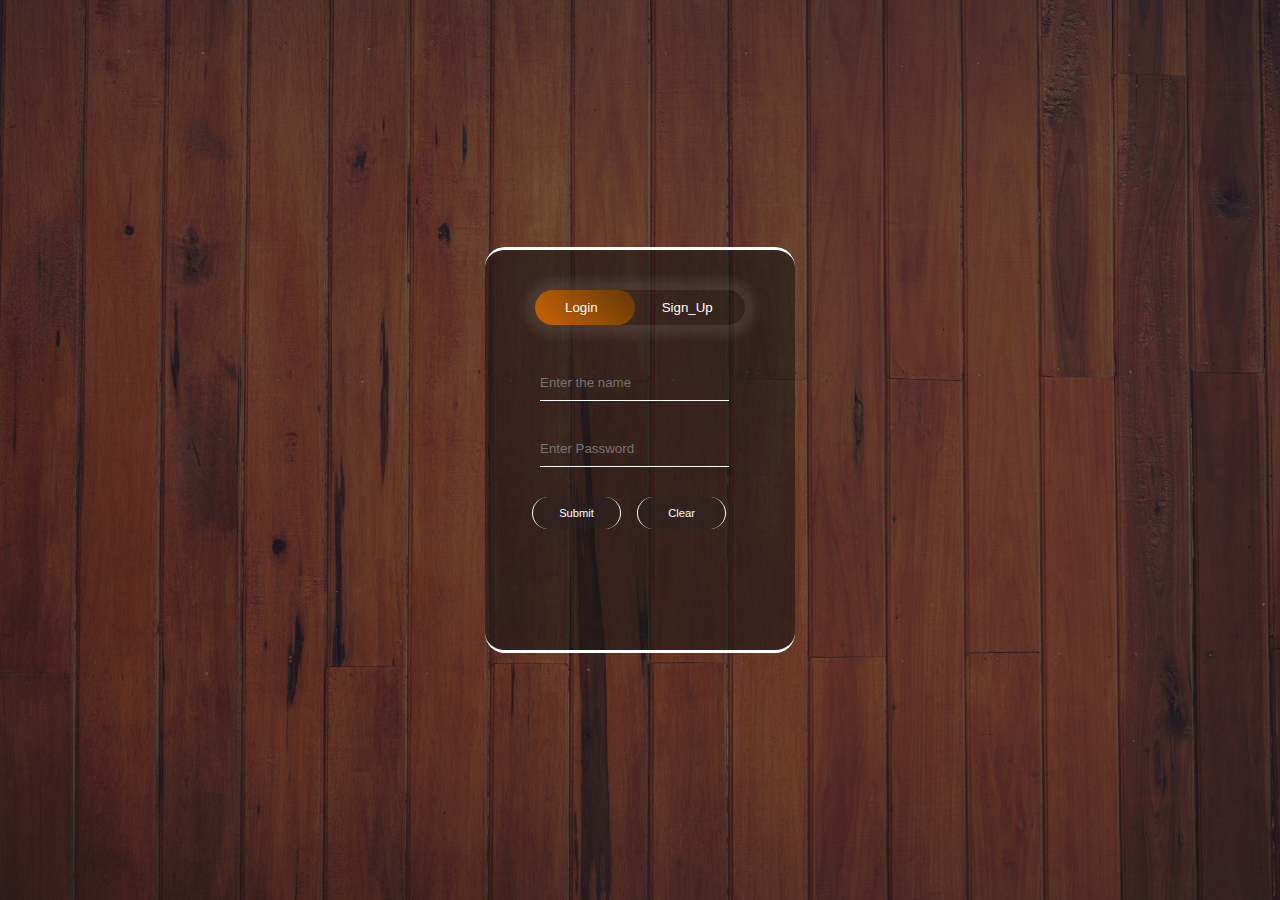
<file: Clinic_Management_System/index.html>
<html lang="en">
<head>
	<meta charset="UTF-8">
	<meta name="viewport" content="width=device-width, initial-scale=1.0">
	<title>Document</title>
	<link rel="stylesheet" href="css/a.css">
</head>
<body>
	<div class="container_class">
		<div class="form_box">
			<div class="button-box">
				<div id="toggle-btn"></div>
				<button type="button" class="toggle_button" onclick="login()">
					Login
				</button>
				<button type="button" class="toggle_button" onclick="signup()">
					Sign_Up
				</button>
			</div>
			<form action = "#" method = "post" id="Login_form_tag" class="input_items">
				<input type="text" name="login" class="input_fields" placeholder="Enter the name" required>
				<input type="text" name="password" class="input_fields" placeholder="Enter Password" required>
				<button type="submit" class="login_form_btn">Submit</button>
				<button type="reset" class="login_form_btn">Clear</button>
			</form>
			<!-- invisible_form -->
			<form id="signup_form_tag" class="input_items">
				<input type="text" name="username" class="input_fields" placeholder="Enter the name" required>
				<input type="email" name="email" class="input_fields" placeholder="Enter the name" required>
				<input type="text" name="password" class="input_fields" placeholder="Enter Password" required>
				<input type="text" name="confirm_password" class="input_fields" placeholder="Confirm Password" required>
				<button type="submit" class="login_form_btn">Submit</button>
				<button type="reset" class="login_form_btn">Clear</button>
			</form>
			<!-- invisibility ends here-->
		</div>
	</div>

	<script>
		var axis_x_index = document.getElementById("Login_form_tag");
		var axis_y_index = document.getElementById("signup_form_tag");
		var axis_z_index = document.getElementById("toggle-btn");
		
		function signup()
		{
			axis_x_index.style.left = "-420px"
			axis_y_index.style.left = "50px"
			axis_z_index.style.left = "110px"

		}

		function login()
		{
			axis_x_index.style.left = "50px"
			axis_y_index.style.left = "450px"
			axis_z_index.style.left = "0px"
		}
</script>
</body>
</html>
</file>
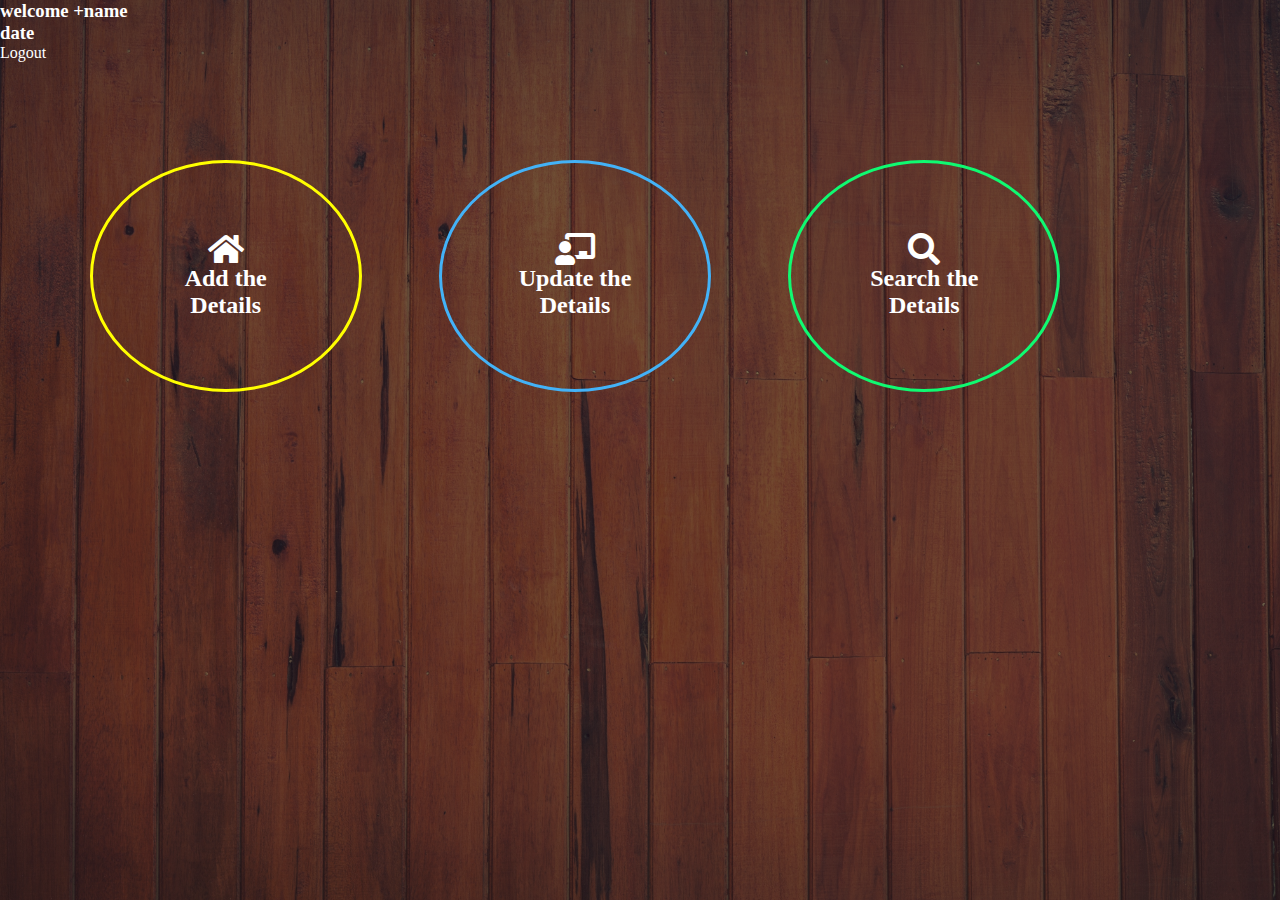
<file: Clinic_Management_System/home.html>
<html lang="en">
<head>
    <meta charset="UTF-8">
    <meta name="viewport" content="width=device-width, initial-scale=1.0">
    <title>Document</title>
    <link rel="stylesheet" href="css/a.css">
    <link rel="stylesheet" href="css/all.min.css">

    <style>

       @media(min-width: 700px) 
       {
           
      
                .homeflexcontainer
                {
                    position: absolute;
                    top:10rem;
                    left:7%;
                    display: flex;
                    justify-content: space-between;
                    text-align: center;

                }


                .homeflexcontainer div
                {
                    border:3px solid white;
                    border-radius: 50%;
                    padding: 70px;
                   width: 13%;
                    

                }
        }
                .homeflexcontainer .box-1
                {
                    border:3px solid yellow;

                }

                .homeflexcontainer .box-2
                {
                    border:3px solid rgb(67, 178, 247);

                }

                .homeflexcontainer .box-3
                {
                    border:3px solid rgb(15, 250, 113);

                } 
                .box_anchor
                {
                    text-decoration: none;
                }
</style>
</head>
<body>
    <div class="container_class">
    <div class="header">
        <div class="subheader1">
            <h3>welcome +name</h3>
        </div>
        <div class="subheader2">
            <h3>date</h3>
            <p>Logout</p>
        </div>
    </div>
        <div class="homeflexcontainer">
        
        <div class="box-1">   
            <a href="add.html" class="box_anchor">
                <i class="fa fa-2x fa-home"></i>
                <h2>Add the Details</h2> 
            </a>
        </div>

        <div class="box-2">   
            <a href="#" class="box_anchor"> 
                <i class="fas fa-2x fa-chalkboard-teacher"></i>
                <h2>Update the Details</h2>
            </a>
        </div>

        <div class="box-3">
            <a href="#" class="box_anchor">    
                <i class="fas fa-2x fa-search"></i>
                <h2>Search the Details</h2>
            </a>
        </div>       
    </div>
    </div>
</body>
</html>
</file>
<file: Clinic_Management_System/css/a.css>
*{
    margin:0;
    padding:0;
    color:white;
   
}

.container_class
{
    height: 100vh;
    width:100vw;
    overflow: hidden;
    background-image:linear-gradient(rgba(22, 10, 4, 0.575),rgba(36, 17, 1, 0.562)),url('Test_Background.jpg');
    background-size:cover;
    background-position: center;
    background-repeat:no-repeat;
    position: absolute;
}

.form_box
{
    width:300px;
    height:390px;
    position: relative;
    /* margin:0% auto;
    margin-top:6.7%; */
    top:50%;left:50%;
    transform:translate(-50%, -50%);
    border-top: rgb(255, 255, 255) 3px solid;
    border-bottom:rgb(255, 255, 255) 3px solid;
    background:rgba(22, 20, 20, 0.575);
    padding:5px;
    border-radius:20px;
    overflow: hidden;
}

.button-box
{
    width: 210px;
    margin: 35px auto;
    position: relative;
    box-shadow: 0px 0px 10px 10px rgba(236, 236, 236, 0.096);
    border-radius:30px;
}

.toggle_button
{
    padding:10px 30px;
    background:transparent;
    border:none;
    outline:none;
    position: relative;
}

#toggle-btn
{
    position: absolute;
    top: 0;
    left:0;
    width:100px;
    height:100%;
    background:linear-gradient(45deg, rgba(221, 108, 3, 0.877),rgba(112, 60, 1, 0.801));
    border-radius:30px;
    transition:1s;
}

#Login_form_tag
{
    left:40px;
}

#signup_form_tag
{
    left:450px;
}

.input_items
{
    top:100px;
    position: absolute;
    width: 270px;
    transition: .5s;
}

.input_fields
{
    width: 70%;
    padding:10px 0px;
    margin: 15px;
    border:none;
    background: transparent;
    border-bottom:1px solid rgb(255, 255, 255);
}

.login_form_btn
{
    width: 33%;
    color:rgb(255, 255, 255);
    font-size: .7em;
    background: rgba(36, 36, 37, 0.37);
    border:none;
    border-left: 1px solid rgb(255, 255, 255);
    border-right: 1px solid rgb(255, 255, 255);
    padding:10px 5px;
    margin: 15px 5px 0px 7px;
    border-radius: 30px;
}

.login_form_btn:hover
{
    transition: 1s;
    background:linear-gradient(45deg, rgba(221, 108, 3, 0.877),rgba(112, 60, 1, 0.801));
    box-shadow:0 0 15px 300px rgba(114, 112, 112, 0.13);   
}
</file>
